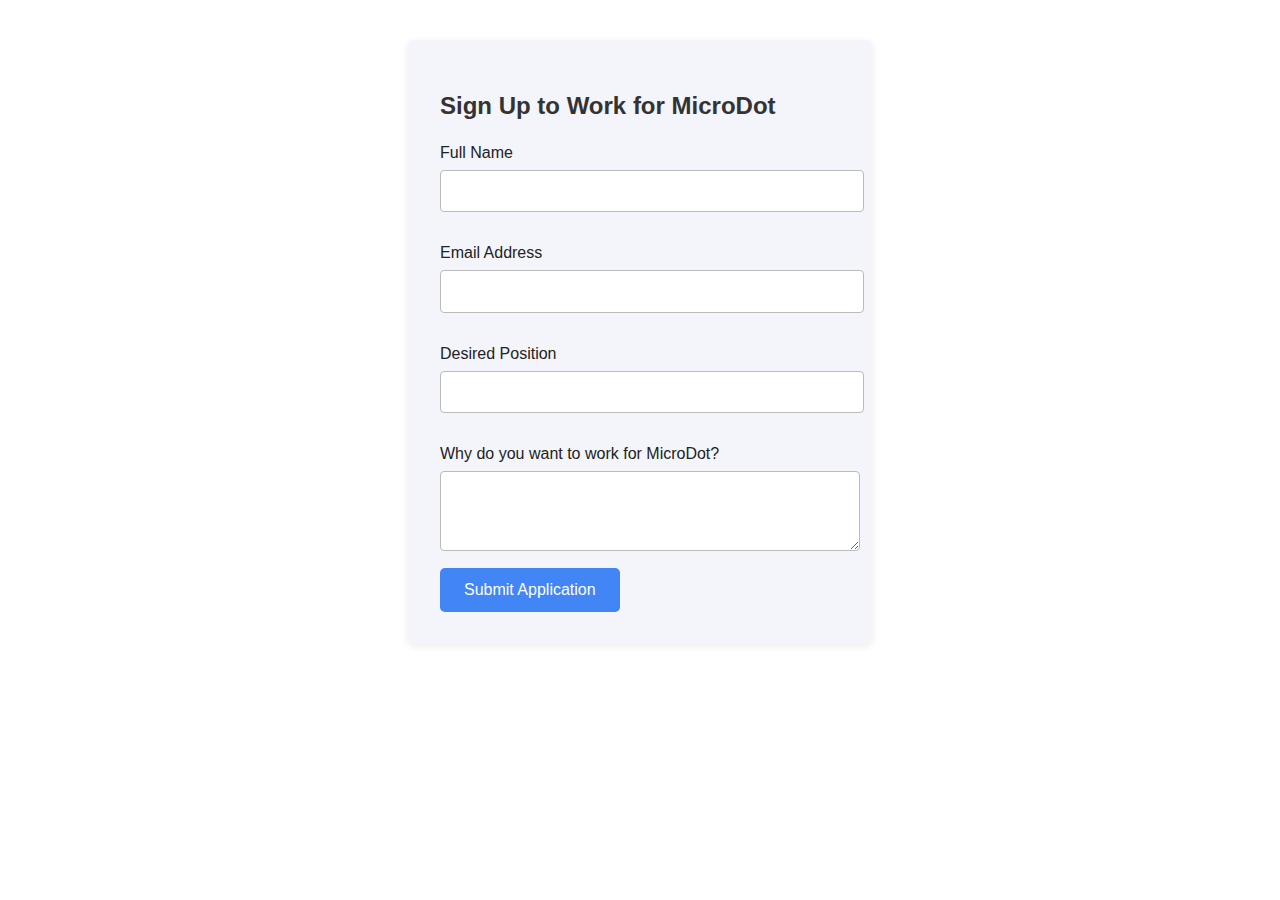
<file: signin.html>
<!DOCTYPE html>
<html>
<head>
    <meta charset="utf-8">
    <title>Sign Up to Work for MicroDot</title>
    <link rel="stylesheet" href="styles.css" />
    <style>
        .signup-form {
            max-width: 400px;
            margin: 40px auto;
            padding: 2em;
            background: #f4f5fa;
            border-radius: 6px;
            box-shadow: 0 2px 8px rgba(0,0,0,0.08);
        }
        .signup-form h2 {
            margin-bottom: 1em;
            color: #333;
        }
        .signup-form label {
            display: block;
            margin: 1em 0 0.5em;
            color: #222;
        }
        .signup-form input,
        .signup-form textarea {
            width: 100%;
            padding: 0.7em;
            margin-bottom: 1em;
            border: 1px solid #bbb;
            border-radius: 4px;
            font-size: 1em;
        }
        .signup-form button {
            background: #4285f4;
            color: #fff;
            border: none;
            padding: 0.8em 1.5em;
            border-radius: 5px;
            font-size: 1em;
            cursor: pointer;
            transition: background 0.2s;
        }
        .signup-form button:hover {
            background: #357ae8;
        }
    </style>
</head>
<body>
    <form class="signup-form" action="mailto:microdotsite@icloud.com" method="POST" enctype="text/plain">
        <h2>Sign Up to Work for MicroDot</h2>
        <label for="name">Full Name</label>
        <input type="text" name="Name" id="name" required>

        <label for="email">Email Address</label>
        <input type="email" name="Email" id="email" required>

        <label for="position">Desired Position</label>
        <input type="text" name="Position" id="position" required>

        <label for="why">Why do you want to work for MicroDot?</label>
        <textarea name="Why" id="why" rows="4" required></textarea>

        <button type="submit">Submit Application</button>
    </form>
</body>
</html>
</file>
<file: styles.css>
body {
  font-family: Arial, Helvetica, sans-serif;
}
.logo {
  width: 300px;
}
</file>
